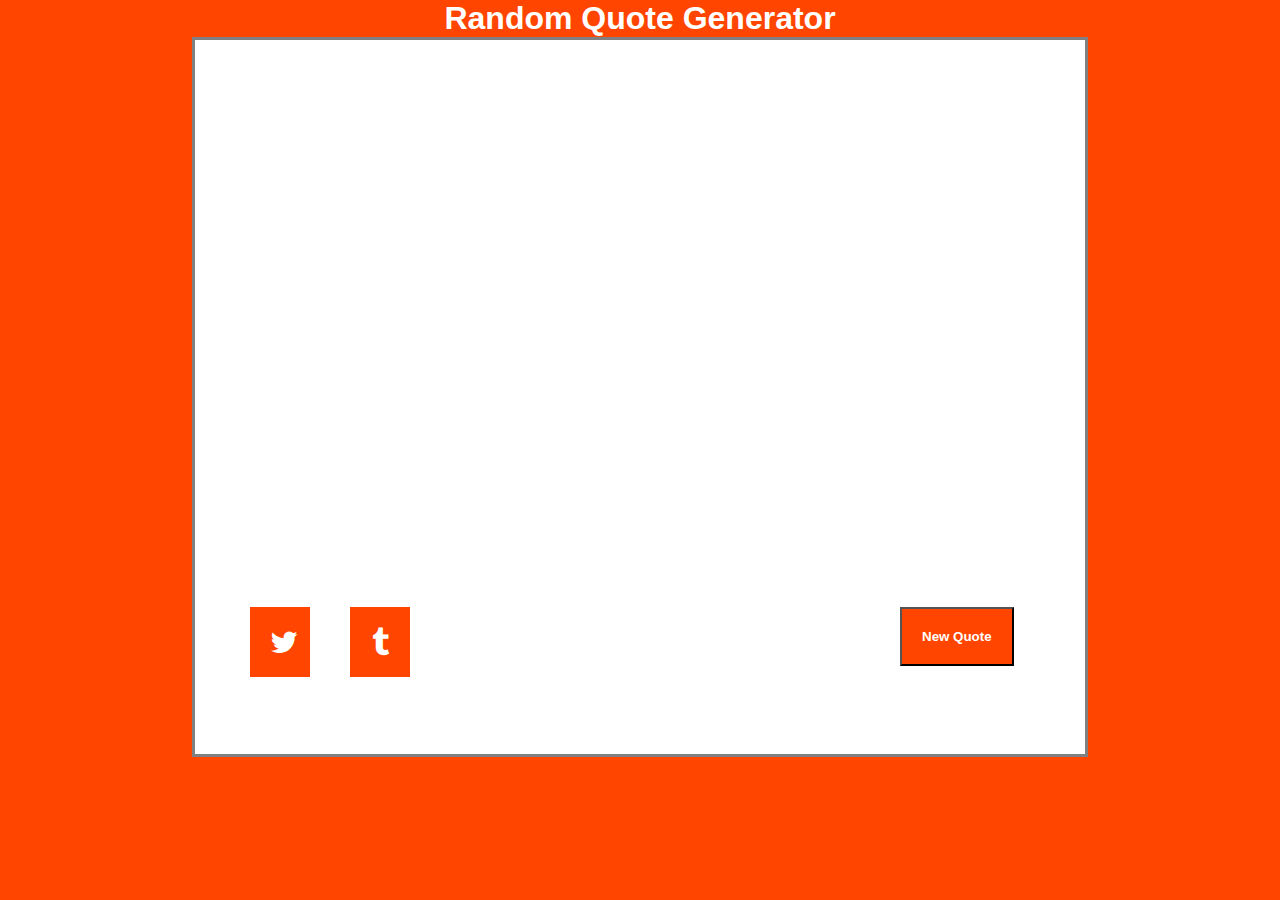
<file: Week1/project/index.html>
<!-- Your code goes in here -->
<!-- Your code goes in here -->
<!DOCTYPE html>
<html lang="en">

<head>
  <meta charset="UTF-8">
  <meta name="viewport" content="width=device-width, initial-scale=1.0">
  <title>Random Quote Generator</title>
  <link rel="stylesheet" href="https://cdnjs.cloudflare.com/ajax/libs/font-awesome/4.7.0/css/font-awesome.min.css">
  <link rel="stylesheet" href="index.css">
</head>

<body>

  <div class='container'>
    <h1>Random Quote Generator</p>

      <div id='quoteDisplay'>
        <!--Quotes will display here-->


      </div>
      <div class="mybuttons">
        <a href="#" class="fa fa-twitter"></a>
        <a href="#" class="fa fa-tumblr"></a>
        <button onclick="newQuote()">New Quote</button>
      </div>
  </div>



</body>
<script src='index.js'></script>

</html>
</file>
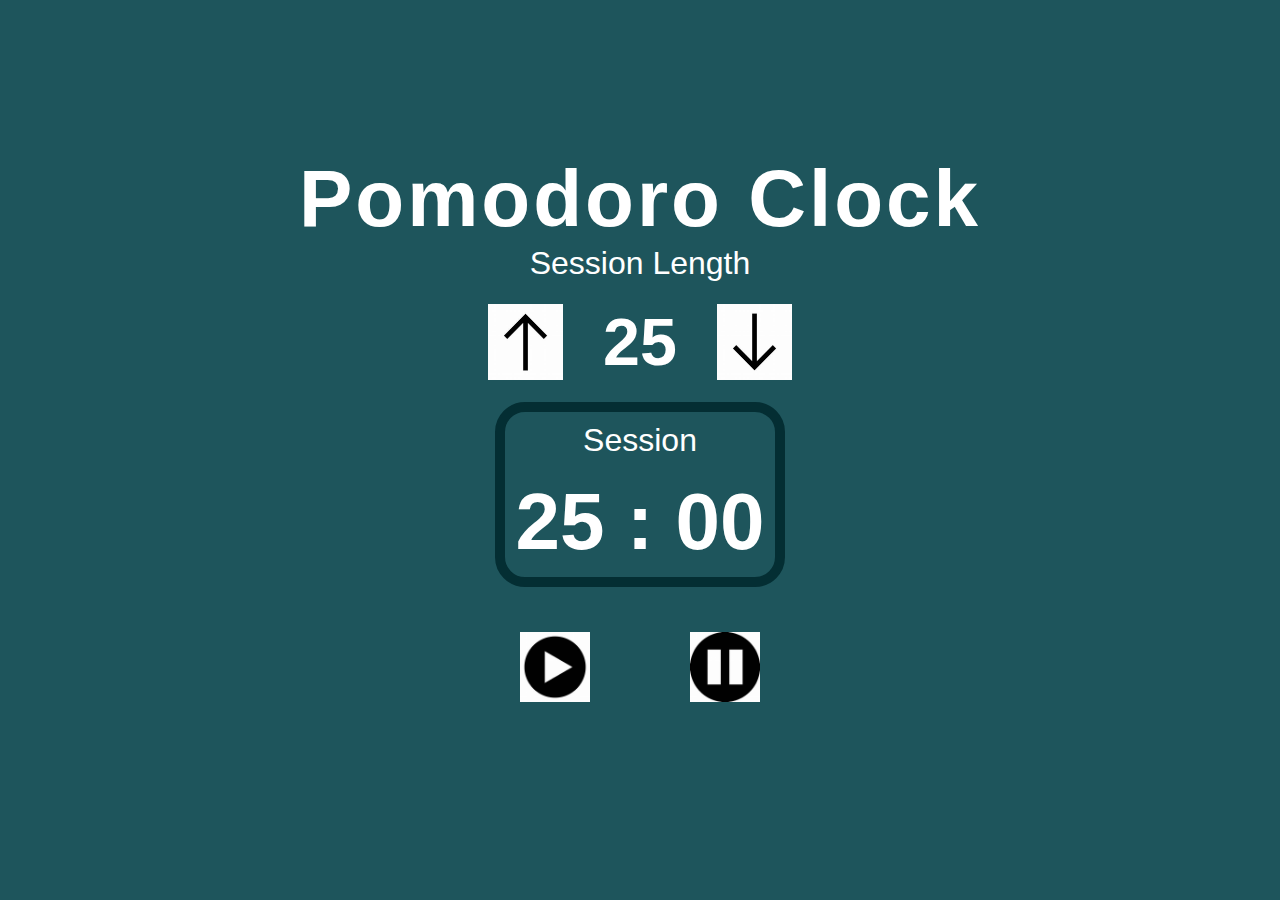
<file: Week2/project/index.html>
<meta charset="UTF-8">
<meta name="viewport" content="width=device-width, initial-scale=1.0">
<title>Pomodoro Clock</title>
<link rel="stylesheet" href="index.css">
</head>

<body>
  <div id="container">

    <h1>Pomodoro Clock</h1>
    <p>Session Length</p>
    <div id="userselect">

      <input type="image" id="button_up" src="icon_up.jpg">
      <h5 id="userTime"></h5>
      <input type="image" id="button_down" src="icon_down.jpg">
    </div>
    <div class="session_border">
      <p>Session</p>
      <br>

      <p id="sessionTime"></p>
    </div>
    <div id="play-pause-stop-buttons">
      <input type="image" id="button_play" src="icon_play.jpg">
      <input type="image" id="button_stop" src="icon_stop.jpg">
      <input type="image" id="button_pause" src="icon_pause.jpg">

    </div>

  </div>
  <script src="index.js"></script>
</body>
</file>
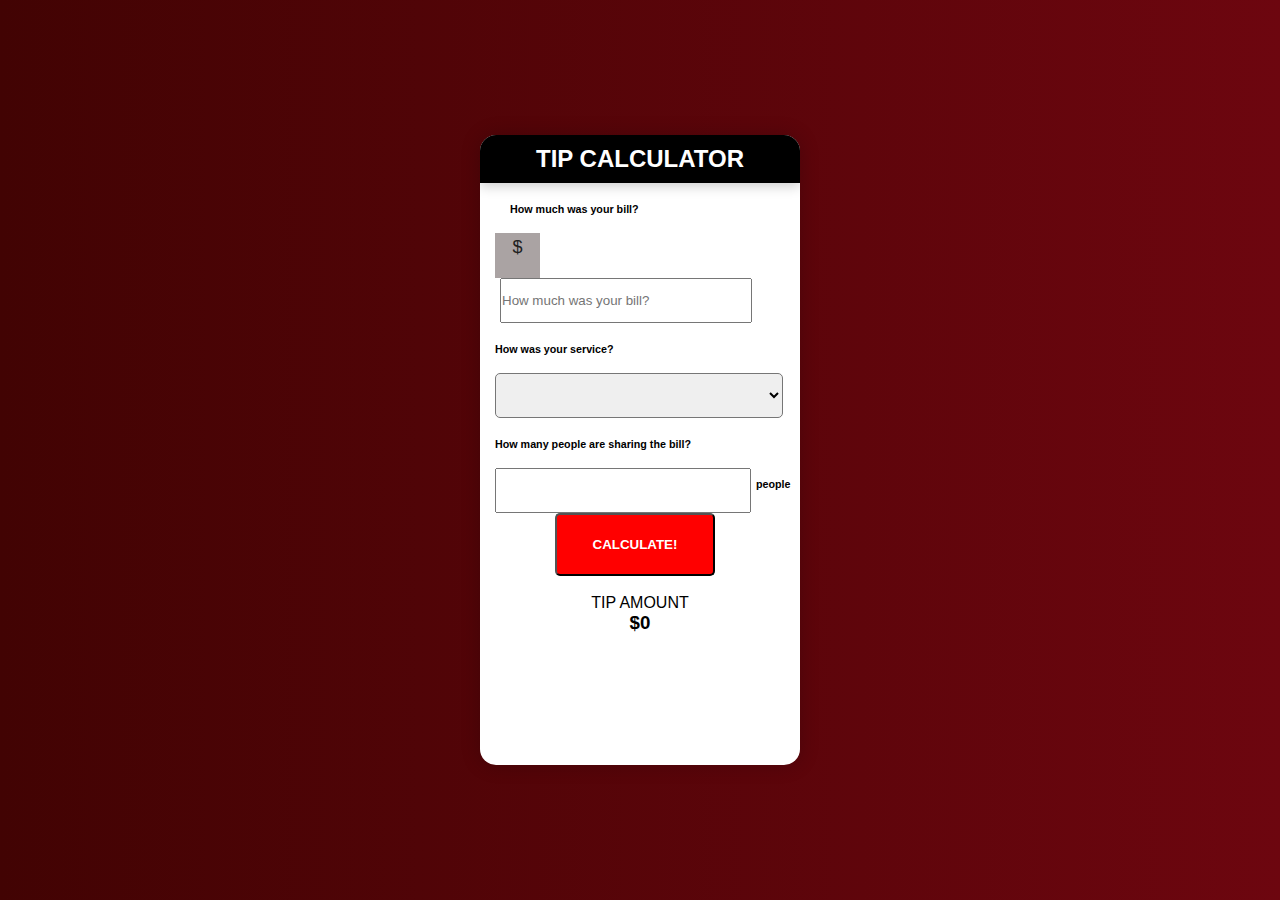
<file: Week3/project/index.html>
<!DOCTYPE html>
<html lang="en">

<head>
  <meta charset="UTF-8">
  <meta name="viewport" content="width=device-width, initial-scale=1.0">
  <title>Document</title>
  <link rel="stylesheet" href="index.css">
</head>

<body>
  <div class="app">
    <div class="calculator">
      <header>
        <h1>Tip Calculator</h1>
      </header>
      <main>


        <h6>How much was your bill?</h6>

        <br>
        <div class="dollar_sign">$</div>

        <input type="number" class="cost" placeholder="How much was your bill?" />
    </div>


    <h6>How was your service?</h6>
    <br>
    <div class="input-group">
      <select class="service" required>

        <option disabled selected></option>
        <option value="30">30% - Outstanding</option>
        <option value="20">20% - Good</option>
        <option value="15">15% - It was OK</option>
        <option value="10">10% - Bad</option>
        <option value="5">5% - Terrible</option>
      </select>
    </div>

    <h6>How many people are sharing the bill?</h6>
    <br>

    <input type="number" class="people" placeholder="" />
    <h6 class='howmany'>people</h6>
    <br>

    <br>
    <button id="tip_button">CALCULATE!</button>
    <br>
    <br>
    <section class="tip-wrap">
      <p>TIP AMOUNT </p>
      <h3 class="tip">$0</h3>
    </section>
    </main>



  </div>
  </div>

  <script src='index.js'></script>
</body>

</html>
</file>
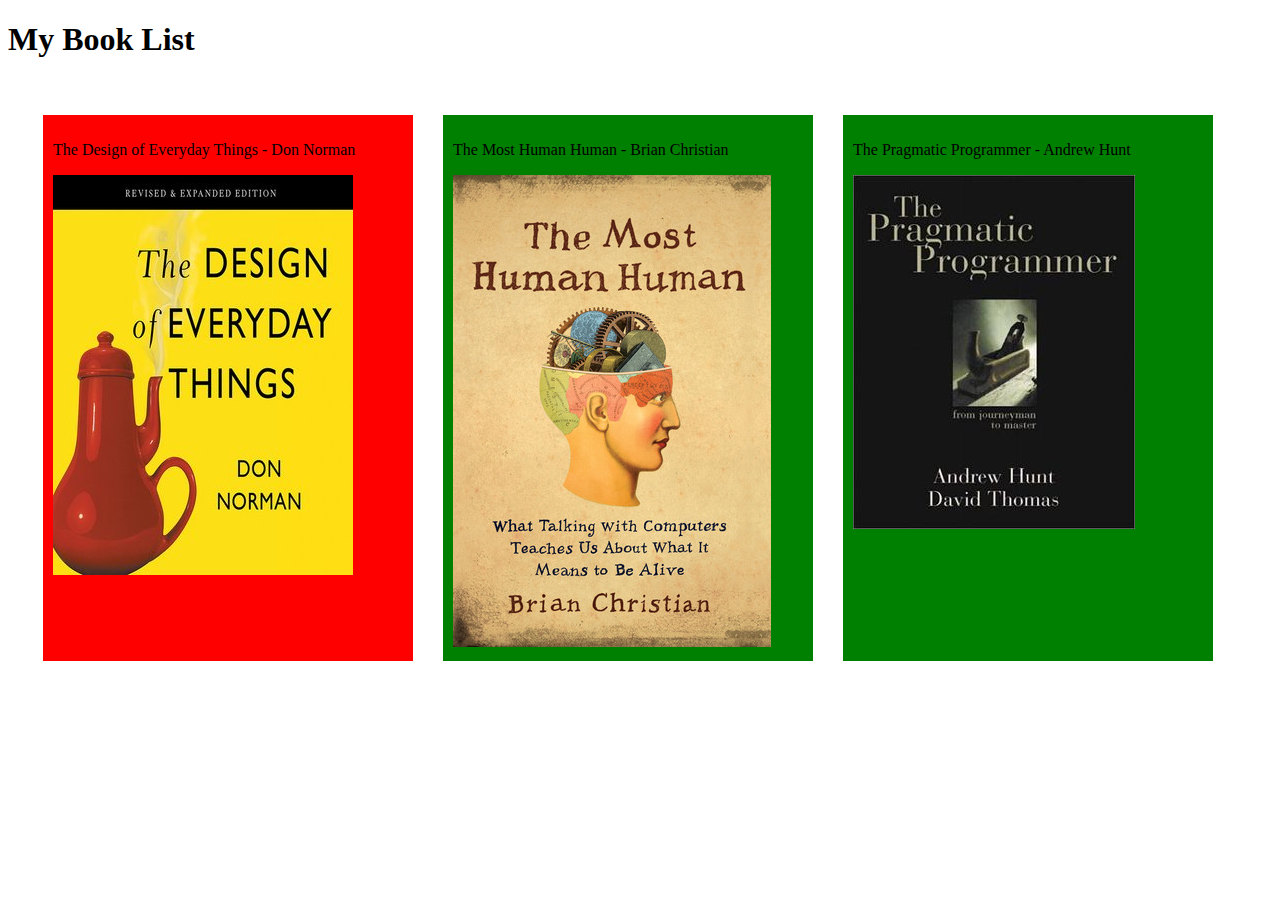
<file: Week1/js-exercises/ex1-bookList.html>
<!DOCTYPE html>
<html lang="en">

<head>
  <meta charset="UTF-8">
  <meta name="viewport" content="width=device-width, initial-scale=1.0">
  <title>Book List</title>
  <link rel="stylesheet" href="ex1-bookList.css">
</head>

<body>
  <h1> My Book List</h1>
  <div id="bookList">
    <!-- put the ul element here -->
  </div>
</body>
<script src='ex1-bookList.js'></script>

</html>
</file>
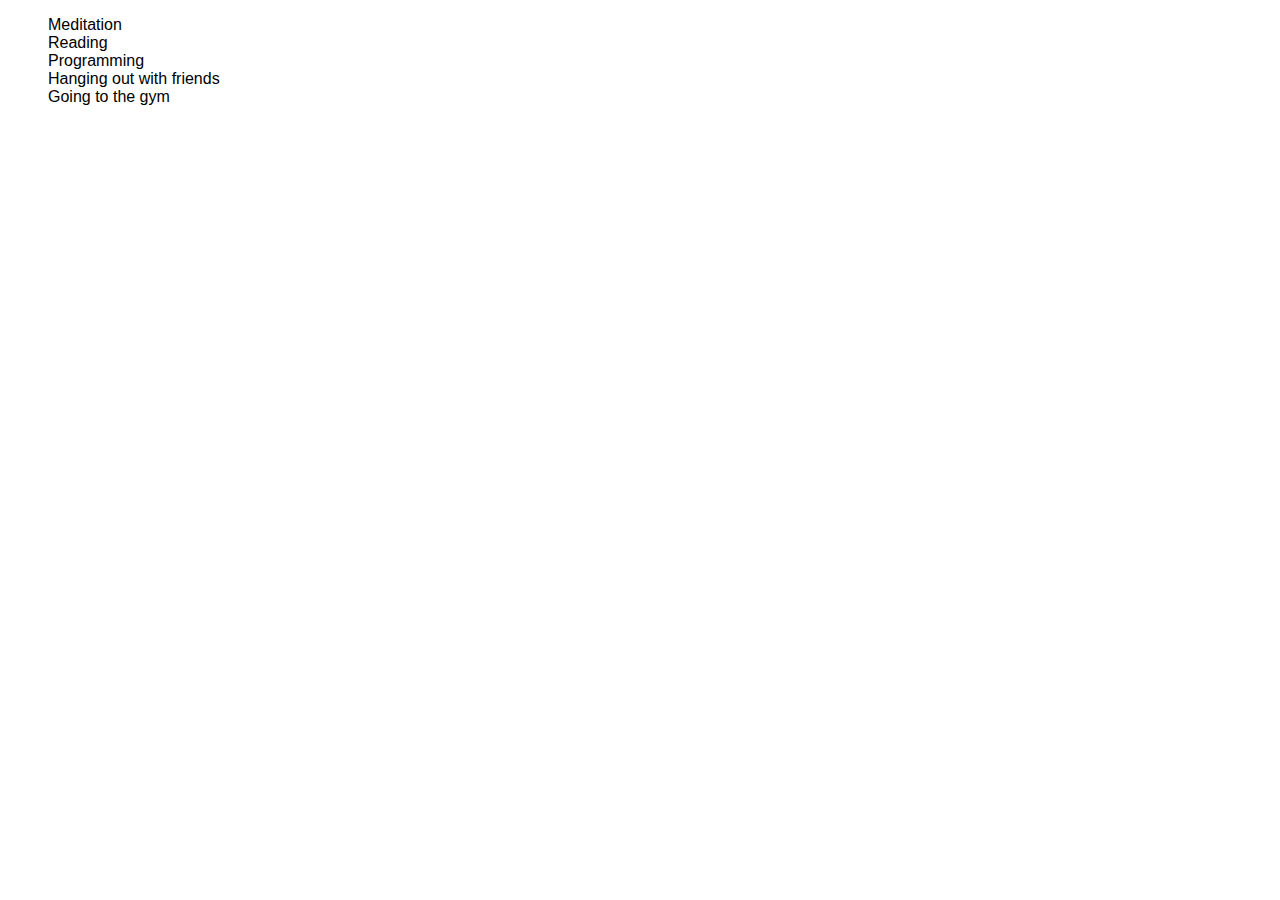
<file: Week2/js-exercises/ex5-myFavoriteHobbies.html>
<!DOCTYPE html>
<html lang="en">

<head>
  <meta charset="UTF-8">
  <meta name="viewport" content="width=device-width, initial-scale=1.0">
  <title>Hobbies</title>
</head>

<body>
  <div id="hobbies_status">

  </div>
</body>
<script src='ex5-myFavoriteHobbies.js'></script>

</html>
</file>
<file: Week1/project/index.css>
* {
  margin: 0;
  padding: 0;
  box-sizing: border-box;
}
body {
  background-color: orangered;
}

#quoteDisplay {
  border: 3px solid gray;
  background-color: white;
  color: orange;
  font-family: Arial, Helvetica, sans-serif;
  width: 70%;
  margin-left: auto;
  margin-right: auto;
  height: 80vh;
}

button {
  display: flex;
  justify-content: end;
  align-items: flex-end;
  background-color: orangered;
  color: white;
  font-weight: bold;
  padding: 20px;
  margin-top: -150px;
  margin-left: 900px;
}

h1 {
  text-align: center;
  color: white;
  font-family: arial;
}

.fa {
  padding: 20px;
  font-size: 30px;
  width: 60px;
  text-decoration: none;
  margin-top: 50px;
}

.fa-twitter {
  background: orangered;
  color: white;
  float: left;
  margin-top: 0px;
  margin-left: 250px;
}

.fa-tumblr {
  background: orangered;
  color: white;
  margin-top: 0px;
  margin-left: 40px;
  float: left;
}
</file>
<file: Week2/project/index.css>
* {
  padding: 0;
  margin: 0;
}

html,
body {
  background-color: #1e555c; /*#2a224d;*/
  height: 100%;
}

#container {
  height: 100%;
  display: flex;
  flex-direction: column;
  align-items: center;
  justify-content: center;
}

#userselect {
  flex: 0 0 100px;
  display: flex;
  align-items: center;
  justify-content: center;
}

#sessionTime {
  line-height: 90px;
  color: white;
  font-family: 'Orbitron', Arial, Helvetica, sans-serif;
  font-weight: bold;
  font-size: 5em;
}

#userselect {
  margin: 10px;
  color: white;
  font-size: 5em;
}

#userTime {
  margin: 0 40px;
}

#play-pause-stop-buttons {
  margin: 30px;
  flex: 0 0 100px;

  display: flex;
  align-items: center;
  justify-content: center;
}

h1 {
  font-family: Arial, Helvetica, sans-serif;
  font-weight: bold;
  font-size: 5em;
  color: white;
  letter-spacing: 3px;
}
h5 {
  font-family: Arial, Helvetica, sans-serif;
}
p {
  color: white;
  text-align: center;
  font-family: Arial, Helvetica, sans-serif;
  font-size: 2em;
}

#button_up,
#button_down {
  width: 10%;
  height: auto;
}

.session_border {
  border: 10px solid #042e33;
  border-radius: 30px;
  padding: 10px;
}

#button_play {
  width: 10%;
  height: auto;
}

#button_pause {
  width: 10%;
  height: auto;
  margin-left: 100px;
}

#button_stop {
  width: 10%;
  height: auto;
}
</file>
<file: Week3/project/index.css>
* {
  margin: 0;
  padding: 0;
  box-sizing: border-box;
}

body {
  width: 100vw;
  min-height: 100vh;
  background-image: linear-gradient(to right, #420303, #6d060f);
  display: flex;
  justify-content: center;
  align-items: center;
  font-family: 'Roboto', sans-serif;
}

.app {
  position: relative;
  width: 100%;
  height: 70vh;
  max-width: 320px;
  background: rgba(255, 255, 255, 1);
  border-radius: 16px;
  overflow-x: hidden;
  overflow-y: hidden;
  box-shadow: 0px 0px 20px rgba(0, 0, 0, 0.2);
}

header {
  background: black;
  padding: 10px 15px;
  box-shadow: 0px 3px 12px rgba(0, 0, 0, 0.2);
}

h1 {
  color: #fff;
  text-transform: uppercase;
  font-size: 24px;
  text-align: center;
}

main {
  flex: 1 1 100%;
  overflow-y: hidden;
  padding: 20px 15px;
}

.input-group {
  display: flex;
  margin-bottom: 20px;
}

.dollar_sign {
  display: flex;
  justify-content: center;
  padding: 10px 15px;
  color: #212121;
  font-size: 18px;
  background: #eee;
}

#tip_button {
  background-color: red;
  color: white;
  margin-left: 75px;
  width: 50%;
  height: 7vh;
  text-align: center;
  font-weight: bold;
  border-radius: 5px;
}

.tip-wrap {
  text-align: center;
}

.cost {
  width: 87%;
  float: left;
  margin-left: 5px;
  height: 5vh;
}

.service {
  width: 90%;
  margin-left: 15px;
  height: 5vh;
  border-radius: 5px;
}

.people {
  width: 80%;
  margin-left: 15px;
  height: 5vh;
  float: left;
}

.section {
  overflow-x: hidden;
  overflow-y: hidden;
}

.dollar_sign {
  float: left;
  height: 5vh;
  width: 5vh;
  text-align: center;
  padding-top: 4px;
  background-color: rgb(170, 163, 163);
}

.howmany {
  float: left;
  margin-top: 10px;
  margin-left: 5px;
}

h6 {
  margin-left: 15px;
}
</file>
<file: Week1/js-exercises/ex1-bookList.css>
ul {
  list-style: none;
  display: flex;
  flex-wrap: wrap;
  padding: 20px;
  width: calc(100% - 10px);
}

li {
  width: calc(25% - 51px);
  margin: 15px;
  padding: 10px;
  min-width: 350px;
  float: left;
}
</file>
